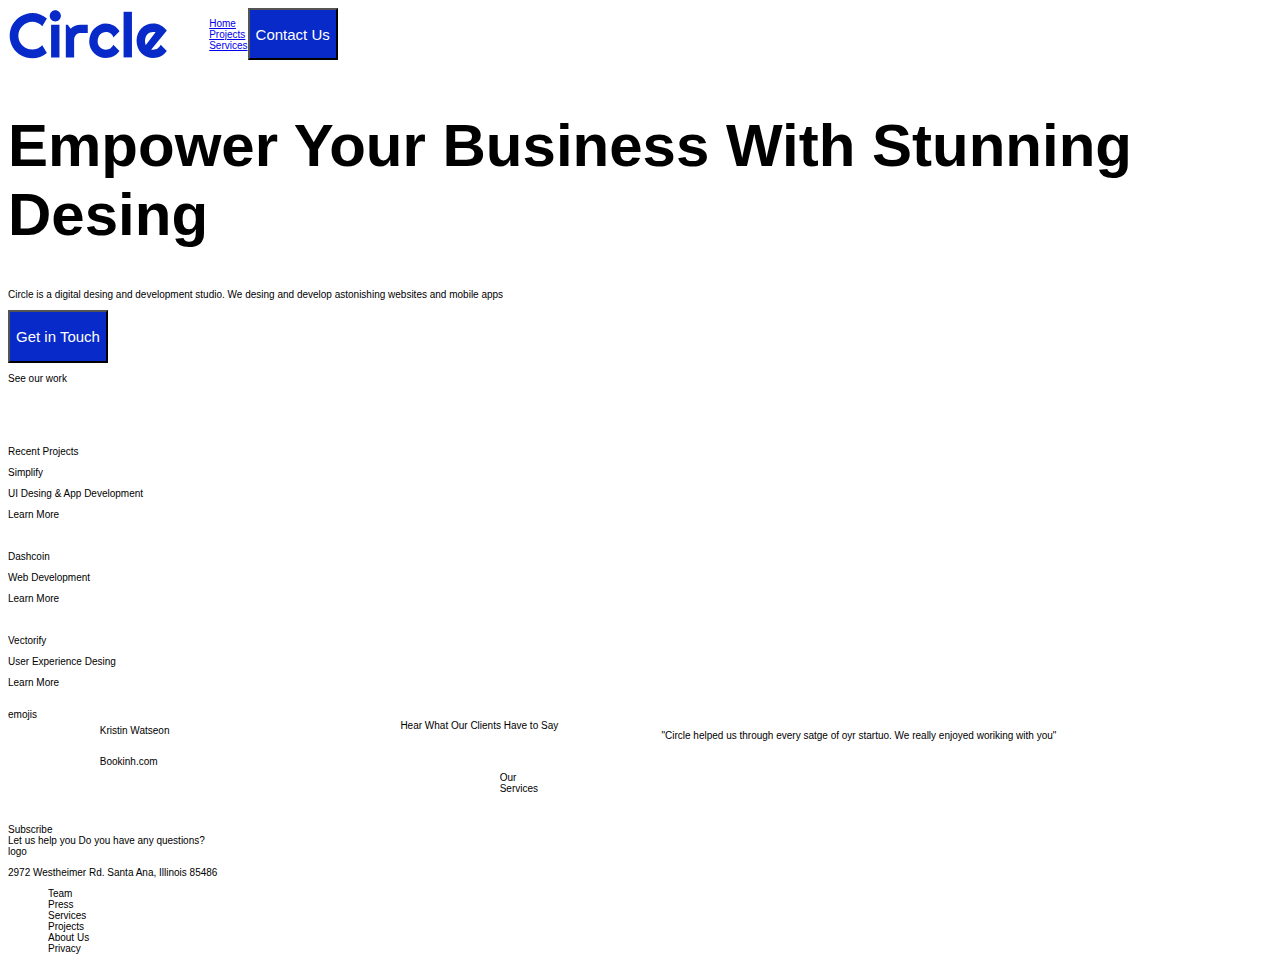
<file: index.html>
<!DOCTYPE html>
<html lang="en">
<head>
    <meta charset="UTF-8">
    <meta name="viewport" content="width=device-width, initial-scale=1.0">
    <link rel="stylesheet" href="./index.css"/>
    <link rel="stylesheet" href="./main.css"/>
    <title>Document</title>
</head>
<body>
    <nav id="navbar"> 
        <div class="container">
            <img src="./project-assets-20250305T200804Z-001/project-assets/logos/circle.svg"/> 
            <ul>
                <li>
                    <a href="#index">Home</a> 
                <li>
                    <a href="#project-page">Projects</a>
                </li>
                <li>
                    <a href="#contact-page">Services</a>
                </li>
            </ul>
            <button>Contact Us</button>
        </div>
    </nav>
   <section id="hero section">
        <div>
            <div>
                <img> 
            </div>
            <div> 
               <h1>Empower Your Business With Stunning Desing</h1> 
            <p> Circle is a digital desing and development studio. We desing and develop astonishing websites and mobile apps</p>
            <button>
                <p>Get in Touch</p>
            </button>
            <p> See our work</p>
            </div>
        </div>  
    </section>
   <section id="Clients section">
    <div class="container">

    </div>
   </section>
   <section id="Project section">
    <div>
        Recent Projects
        <div>
            <article>
                <p>Simplify</p>
                <p> UI Desing & App Development</p>
                <p>Learn More</p>
                <img>
                <div></div>
            </article>
            <article>
                <p>Dashcoin</p>
                <p> Web Development</p>
                <p>Learn More</p>
                <img>
                <div></div>
            </article>
            <article>
                <p>Vectorify</p>
                <p> User Experience Desing</p>
                <p>Learn More</p>
                <img>
                <div></div>
            </article>
        </div>
    </div>
   </section>
   <section id="Testimonial section">
    <div class="memojis">
        emojis
    </div>
    <div class="container opinion">
        <div class="content">
            <div class="client information">
               <div class="group 53">
                <p>Kristin Watseon</p>
                <p>Bookinh.com</p>
               </div>
            </div>
        </div>
        Hear What Our Clients Have to Say
        <p>"Circle helped us through every satge of oyr startuo.
            We really enjoyed woriking with you"</p>
    </div>
    </section>
   <section id="service section">
    <div class="container info">
        <div class="service">
            <article class="service 1">
                <p>User Interface Desing</p>
                <p> Cirlce provides you with a stunning user interface desing that is accessible to everyone.</p>
                <p>Learn More</p>
                <img>
                <div></div>
            </article>
            <article class="service 2">
                <p>User Experience Desing</p>
                <p> Cicle always focuses on delivering the best user experience to you customers.</p>
                <p>Learn More</p>
                <img>
                <div></div>
            </article>
            <article class="service 3">
                <p>Application Development</p>
                <p> We develop high-quality movile and web applications using the latest technology stack.</p>
                <p>Learn More</p>
                <img>
                <div></div>
            </article>
        </div>
        Our Services
    </div>
   </section>
   <section id="CTA section">
    <div>
        <div>
            <buttom>Subscribe</buttom>
            <form></form>
            Let us help you
            Do you have any questions?
        </div>
    </div>
    </section>
   <footer id="footer section">
    <div>
        <img>logo
        <p>2972 Westheimer Rd. Santa Ana,
            Illinois 85486
        </p>
    </div>
    <div>
        <ul>
            <li>Team</li>
            <li>Press</li>
            <li>Services</li>
            <li>Projects</li>
            <li>About Us</li>
            <li>Privacy</li>
        </ul>
    </div>
</footer>
</body>
</html>
</file>
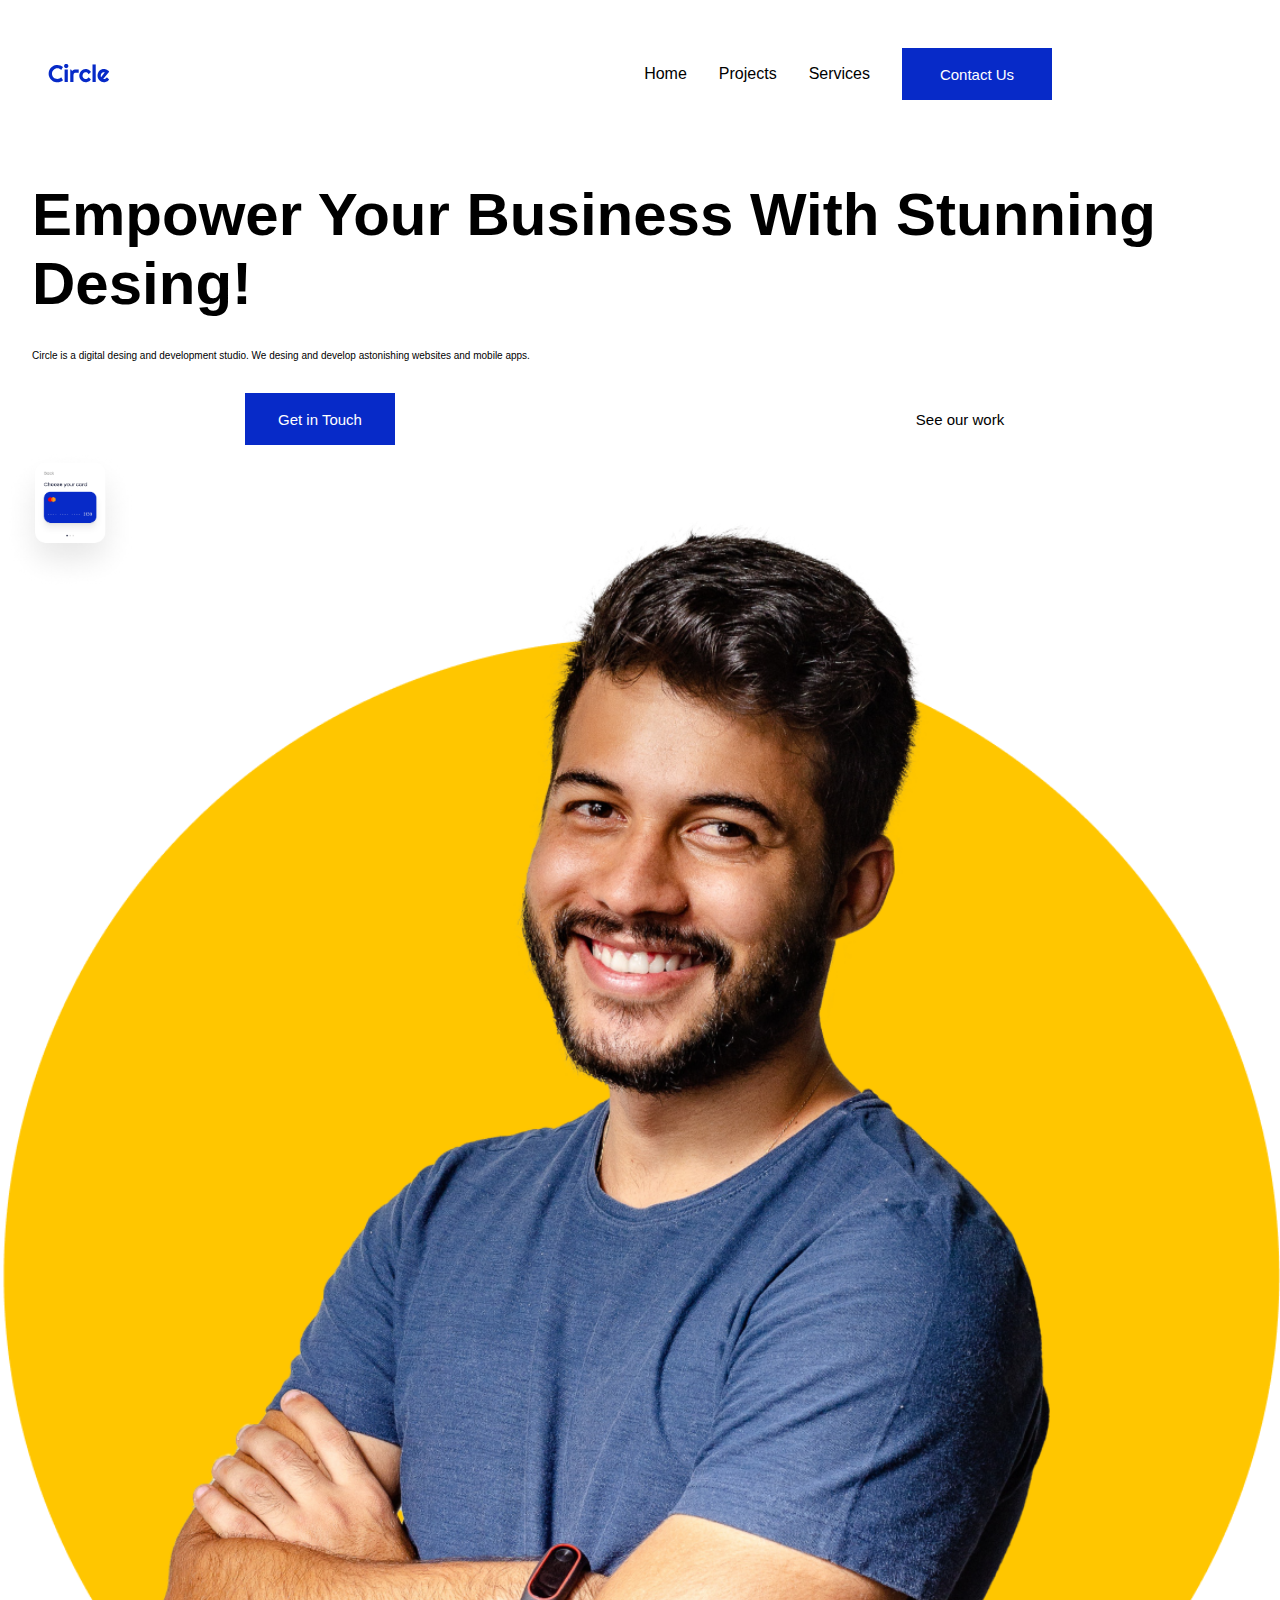
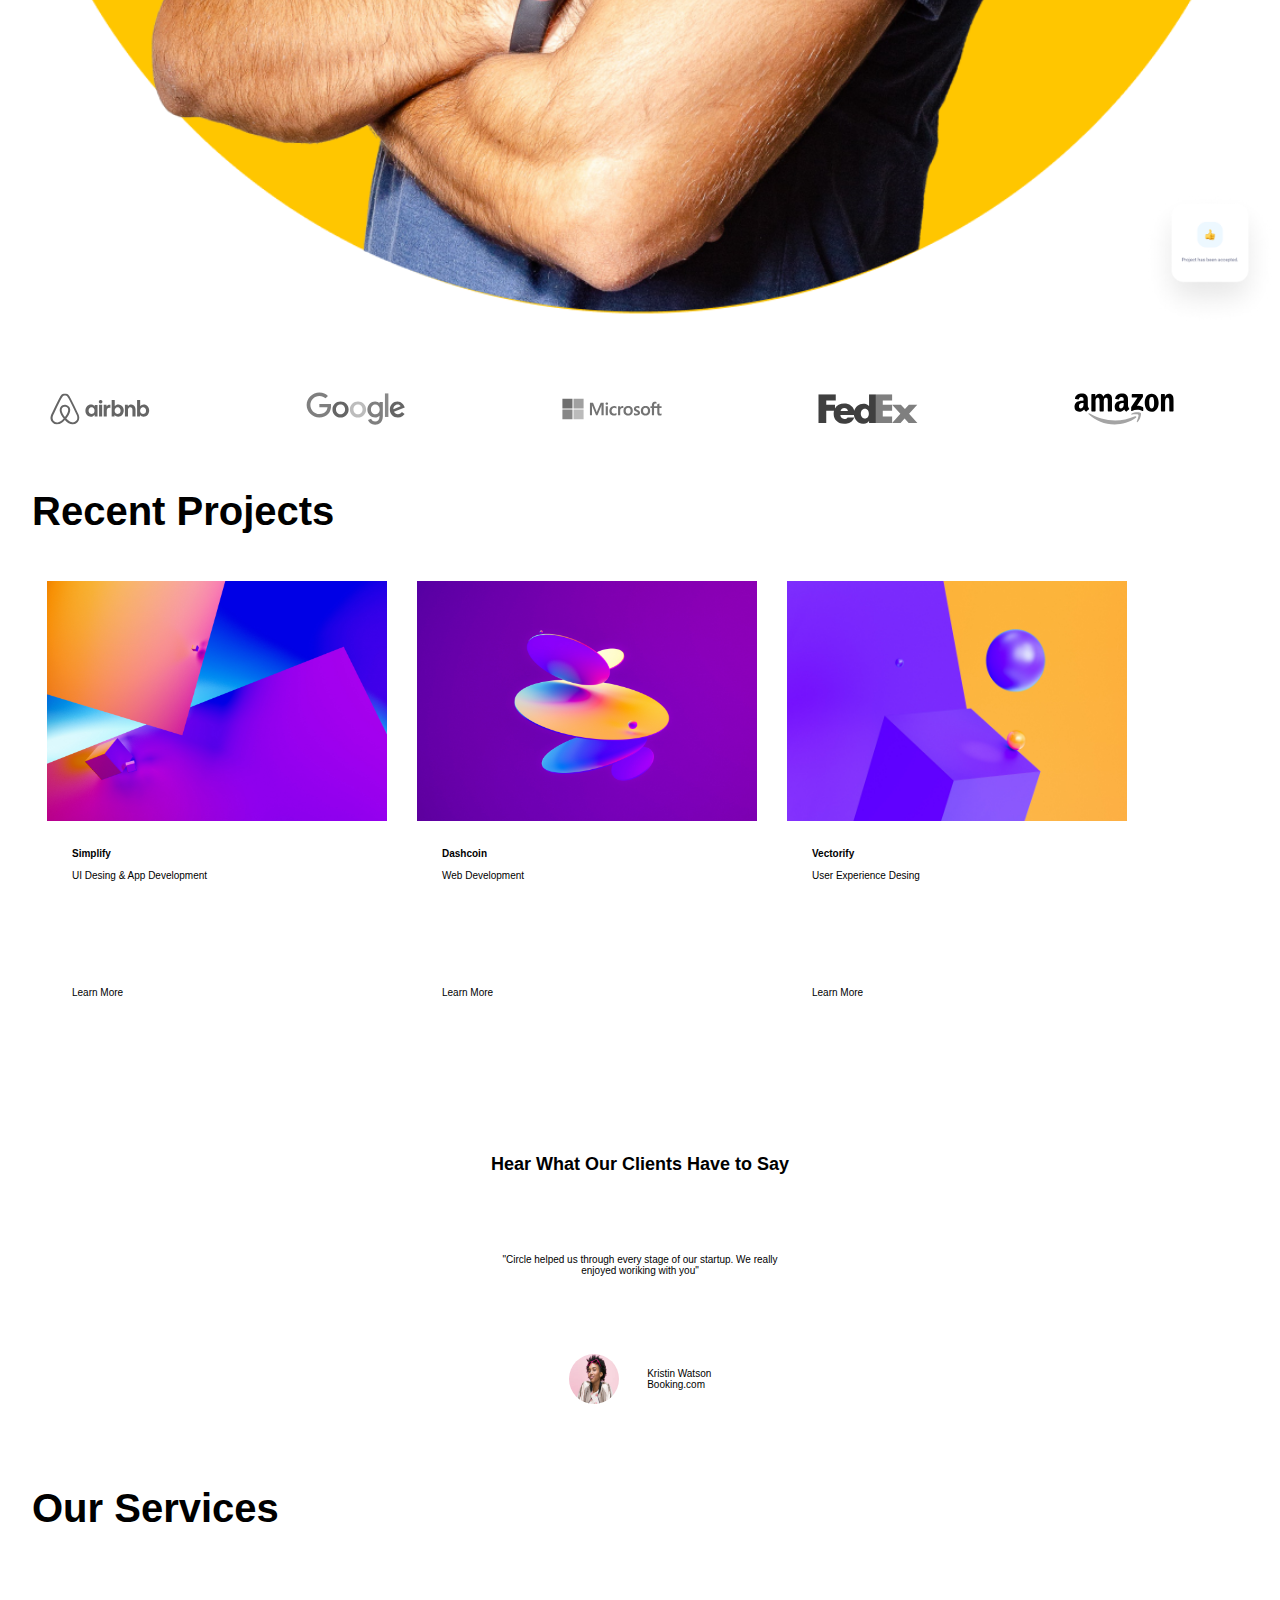
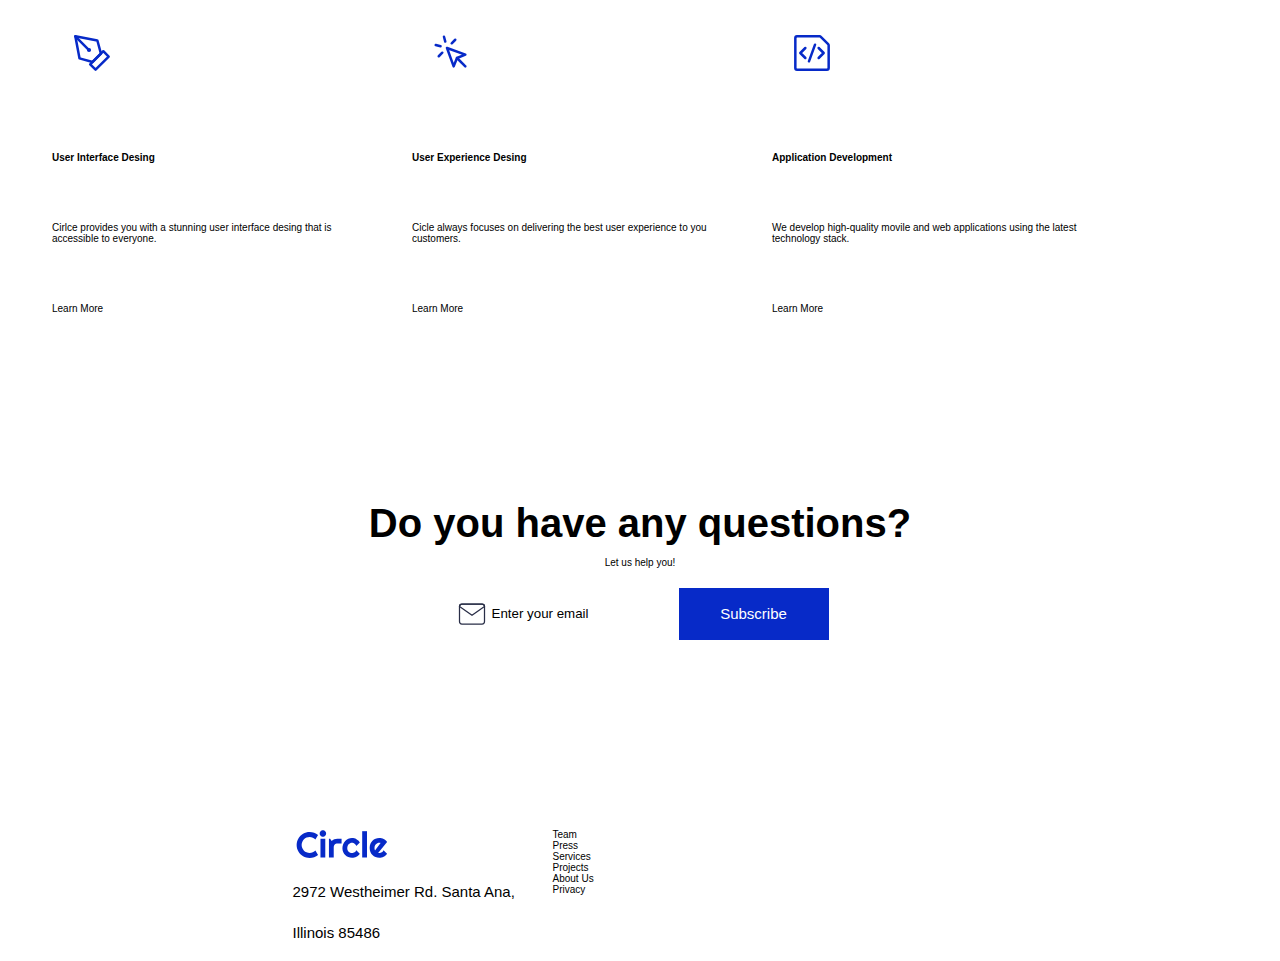
<file: pages/home-page/index.html>
<!DOCTYPE html>
<html lang="en">
<head>
    <meta charset="UTF-8">
    <meta name="viewport" content="width=device-width, initial-scale=1.0">
    <link rel="stylesheet" href="../main.css"/>
    <link rel="stylesheet" href="./index.css"/>
    <title>Document</title>
</head>
<body>
    <nav>
        <input type="checkbox" name="" id="nav-ham" class="nav-ham"/>
        <label for="nav-ham"class="nav-label">
         <!--svg sirve para dar calidad a elementos como un formato -->   
          <svg class="menu" viewBox="0 0 448 512" width="100" title="bars">
            <path
              d="M16 132h416c8.837 0 16-7.163 16-16V76c0-8.837-7.163-16-16-16H16C7.163 60 0 67.163 0 76v40c0 8.837 7.163 16 16 16zm0 160h416c8.837 0 16-7.163 16-16v-40c0-8.837-7.163-16-16-16H16c-8.837 0-16 7.163-16 16v40c0 8.837 7.163 16 16 16zm0 160h416c8.837 0 16-7.163 16-16v-40c0-8.837-7.163-16-16-16H16c-8.837 0-16 7.163-16 16v40c0 8.837 7.163 16 16 16z" />
          </svg>       
          <svg class="close" viewBox="0 0 384 512" width="100" title="times">
            <path
              d="M242.72 256l100.07-100.07c12.28-12.28 12.28-32.19 0-44.48l-22.24-22.24c-12.28-12.28-32.19-12.28-44.48 0L176 189.28 75.93 89.21c-12.28-12.28-32.19-12.28-44.48 0L9.21 111.45c-12.28 12.28-12.28 32.19 0 44.48L109.28 256 9.21 356.07c-12.28 12.28-12.28 32.19 0 44.48l22.24 22.24c12.28 12.28 32.2 12.28 44.48 0L176 322.72l100.07 100.07c12.28 12.28 32.2 12.28 44.48 0l22.24-22.24c12.28-12.28 12.28-32.19 0-44.48L242.72 256z" />
          </svg>
        </label> 
        <ul class="nav-list">
            <li class="logo-circle"> 
                 <img src="/project-assets-20250305T200804Z-001/project-assets/logos/circle.svg"/>           
            </li>
            <li>
                <a class= "link-nav" href="./index.html">Home</a>
            </li>
            <li>
                <a class= "link-nav" href="./pages/project-page/project-page.html">Projects</a>
            </li>
            <li>
                <a class= "link-nav" href="./pages/contact-page/contact-page.html">Services</a>       
            </li>
            <li>
             <button>Contact Us</button>   
            </li>
        </ul>
        
    </nav>
   <section id="hero-section">
        <div class="container-info">
            <h1>Empower Your Business With Stunning Desing!</h1> 
            <p> Circle is a digital desing and development studio. We desing and develop astonishing websites and mobile apps.</p>
        </div>   
        <div class="button-mobile">
            <button>Get in Touch</button>
            <button class="white"> See our work</button> 
        </div>
        <div class="container-image">
            <img class="hero-image" src="/project-assets-20250305T200804Z-001/project-assets/hero-section/hero-image.png">
            <img class="card-1" src ="/project-assets-20250305T200804Z-001/project-assets/hero-section/card-1.png">
            <img class="card-2" src="/project-assets-20250305T200804Z-001/project-assets/hero-section/card-2.png"> 
        </div>
    </section>
   <section id="clients-section">
        <div class="client"><img src="/project-assets-20250305T200804Z-001/project-assets/logos/airbnb-logo.svg"></div>
        <div class="client"><img src="/project-assets-20250305T200804Z-001/project-assets/logos/google-logo.svg"></div>
        <div class="client"><img src="/project-assets-20250305T200804Z-001/project-assets/logos/microsoft-logo.svg"></div>
        <div class="client"><img src="/project-assets-20250305T200804Z-001/project-assets/logos/fedex-logo.svg"></div>
        <div class="client"><img src="/project-assets-20250305T200804Z-001/project-assets/logos/amazon-logo.svg"></div>
    </section>
   <section id="project-section">
    <div class="container-project">
        <h3>Recent Projects</h3>
        <div class="projects">
            <div class="element">
                <img src="/project-assets-20250305T200804Z-001/project-assets/projects-section/1.jpg">
                <div class="text">
                    <div>
                        <h4>Simplify</h4><br>
                        <p>UI Desing & App Development</p>
                    </div>
                    <a>Learn More</a>
                </div>    
            </div>
            <div class="element">
                <img src="/project-assets-20250305T200804Z-001/project-assets/projects-section/2.jpg">
                <div class="text"> 
                    <div>
                        <h4>Dashcoin</h4><br>
                        <p> Web Development</p>
                    </div>
                    <a>Learn More</a>
                </div>
            </div>
            <div class="element">
                <img src="/project-assets-20250305T200804Z-001/project-assets/projects-section/3.jpg">
                <div class="text">
                    <div>
                        <h4>Vectorify</h4><br>
                        <p> User Experience Desing</p>
                    </div>
                    <a>Learn More</a>
                </div>
            </div>
        </div>
    </div>
   </section>
   <section id="testimonial-section">
    <div class="memojis"></div>
    <div class="container-opinion">
        <h3>Hear What Our Clients Have to Say</h3>
        <p>"Circle helped us through every stage of our startup. We really enjoyed woriking with you"</p>
        <div class="client-information">
                <div class="opinion">
                <img src="/project-assets-20250305T200804Z-001/project-assets/testimonial-section/profile.png">
                <div>
                    <p>Kristin Watson</p>
                    <a>Booking.com</a>
                </div>
                </div>
        </div>
    </div>
   </section>
   <section id="service-section">
        <div class="container-service">
            <h3>Our Services</h3> 
            <div class="service">
                <div class="service-card">
                    <div class="icon">
                        <img src="/project-assets-20250305T200804Z-001/project-assets/services-section/icons/1.svg">
                    </div>
                    <h4>User Interface Desing</h4>
                    <p> Cirlce provides you with a stunning user interface desing that is accessible to everyone.</p>
                    <a>Learn More</a>
                </div>
                <div class="service-card">
                    <div class="icon">
                        <img src="/project-assets-20250305T200804Z-001/project-assets/services-section/icons/2.svg">
                    </div>
                    <h4>User Experience Desing</h4>
                    <p> Cicle always focuses on delivering the best user experience to you customers.</p>
                    <a>Learn More</a>
                </div>
                <div class="service-card">
                    <div class="icon">
                        <img src="/project-assets-20250305T200804Z-001/project-assets/services-section/icons/3.svg">
                    </div>
                    <h4>Application Development</h4>
                    <p> We develop high-quality movile and web applications using the latest technology stack.</p>
                    <a>Learn More</a>
                </div>
            </div>
        </div>    
   </section>
   <section id="CTA-section">
        <div class="container-CTA">
            <h3>Do you have any questions?</h3><br>
            <p>Let us help you!</p>
        </div>
        <form class="form" action="/some-url" method="post">
            <input type="email" id="email" value="Enter your email">
            <button>Subscribe</button>
        </form>
    </section>
   <footer id="footer-section">
        <div class="container-direcction">
            <img src="/project-assets-20250305T200804Z-001/project-assets/logos/circle.svg">
            <p>2972 Westheimer Rd. Santa Ana,</p>
            <p>Illinois 85486</p>  
        </div>
        <div class="container-list">
        <ul>
            <li>Team</li>
            <li>Press</li>
            <li>Services</li>
            <li>Projects</li>
            <li>About Us</li>
            <li>Privacy</li>
        </ul>
        </div>
    </footer>
</body>
</html>
</file>
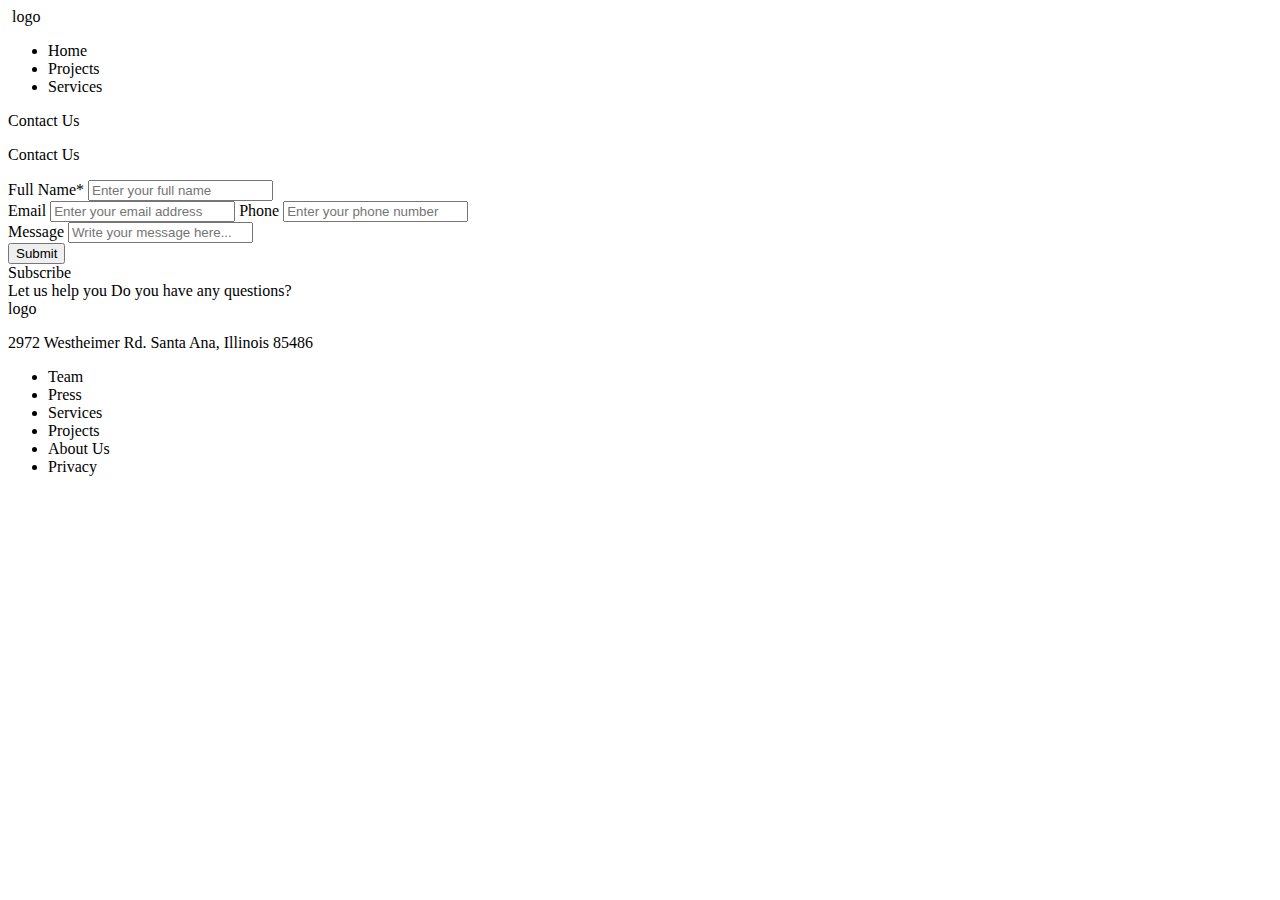
<file: pages/contact-page/contact-page.html>
<!DOCTYPE html>
<html lang="en">
<head>
    <meta charset="UTF-8">
    <meta name="viewport" content="width=device-width, initial-scale=1.0">
    <title>Document</title>
    <link rel="stylesheet" href="./contact-page.css"/>
</head>
<body>
    <nav id="navbar"> 
        <div>
            <img> logo
            <ul>
                <li>Home</li>
                <li>Projects</li>
                <li>Services</li>
            </ul>
        </div>
        <buttom>Contact Us</buttom>
    </nav>
   <form id="contact form">
    <p>Contact Us</p>
      Full Name* <input type="text" placeholder="Enter your full name"><br> 
      Email <input type="email" placeholder="Enter your email address" > Phone <input type="number" placeholder="Enter your phone number"><br> 
      Message <input type="text" placeholder="Write your message here..."><br>
      <input type="submit" value="Submit">
    </form>
    <section id="CTA section">
        <div>
            <div>
                <buttom>Subscribe</buttom>
                <form></form>
                Let us help you
                Do you have any questions?
            </div>
        </div>
    </section>
   <footer id="footer section">
    <div>
        <img>logo
        <p>2972 Westheimer Rd. Santa Ana,
            Illinois 85486
        </p>
    </div>
    <div>
        <ul>
            <li>Team</li>
            <li>Press</li>
            <li>Services</li>
            <li>Projects</li>
            <li>About Us</li>
            <li>Privacy</li>
        </ul>
    </div>
    </footer>
</body>
</html>
</file>
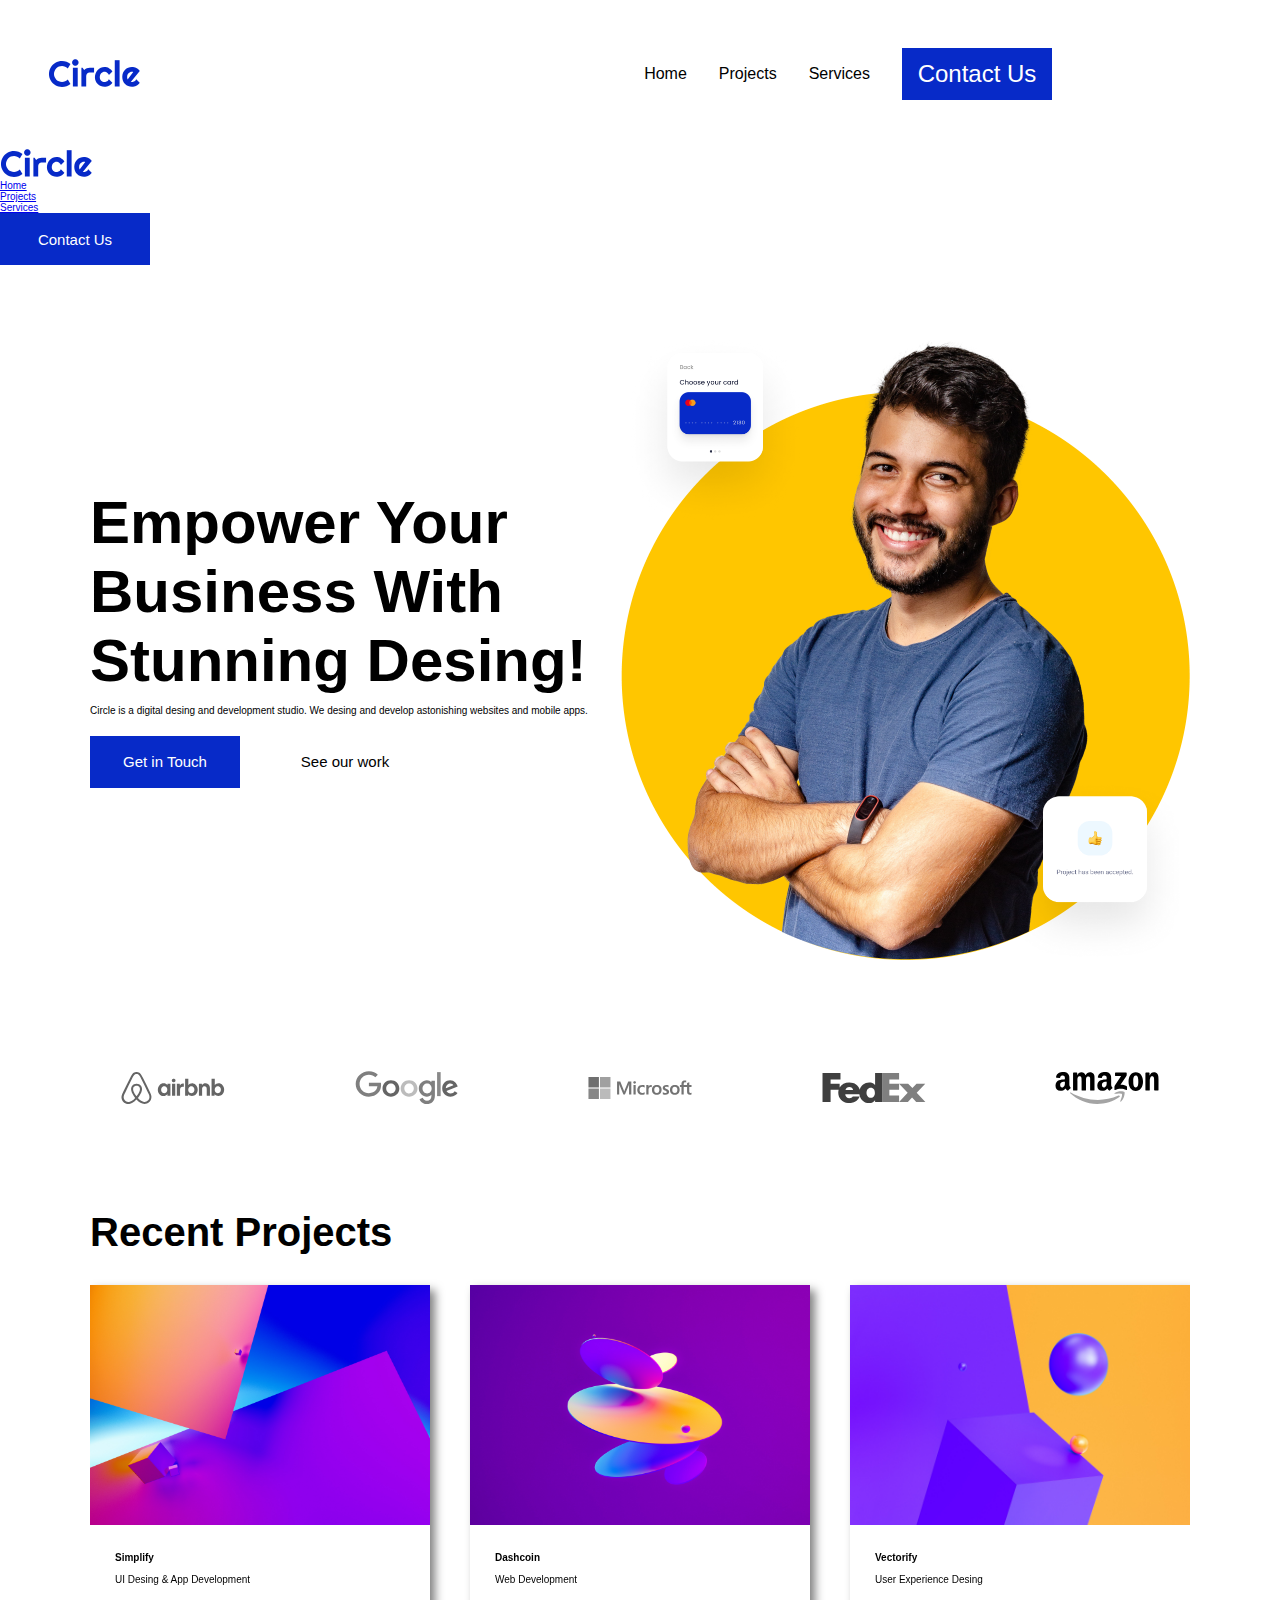
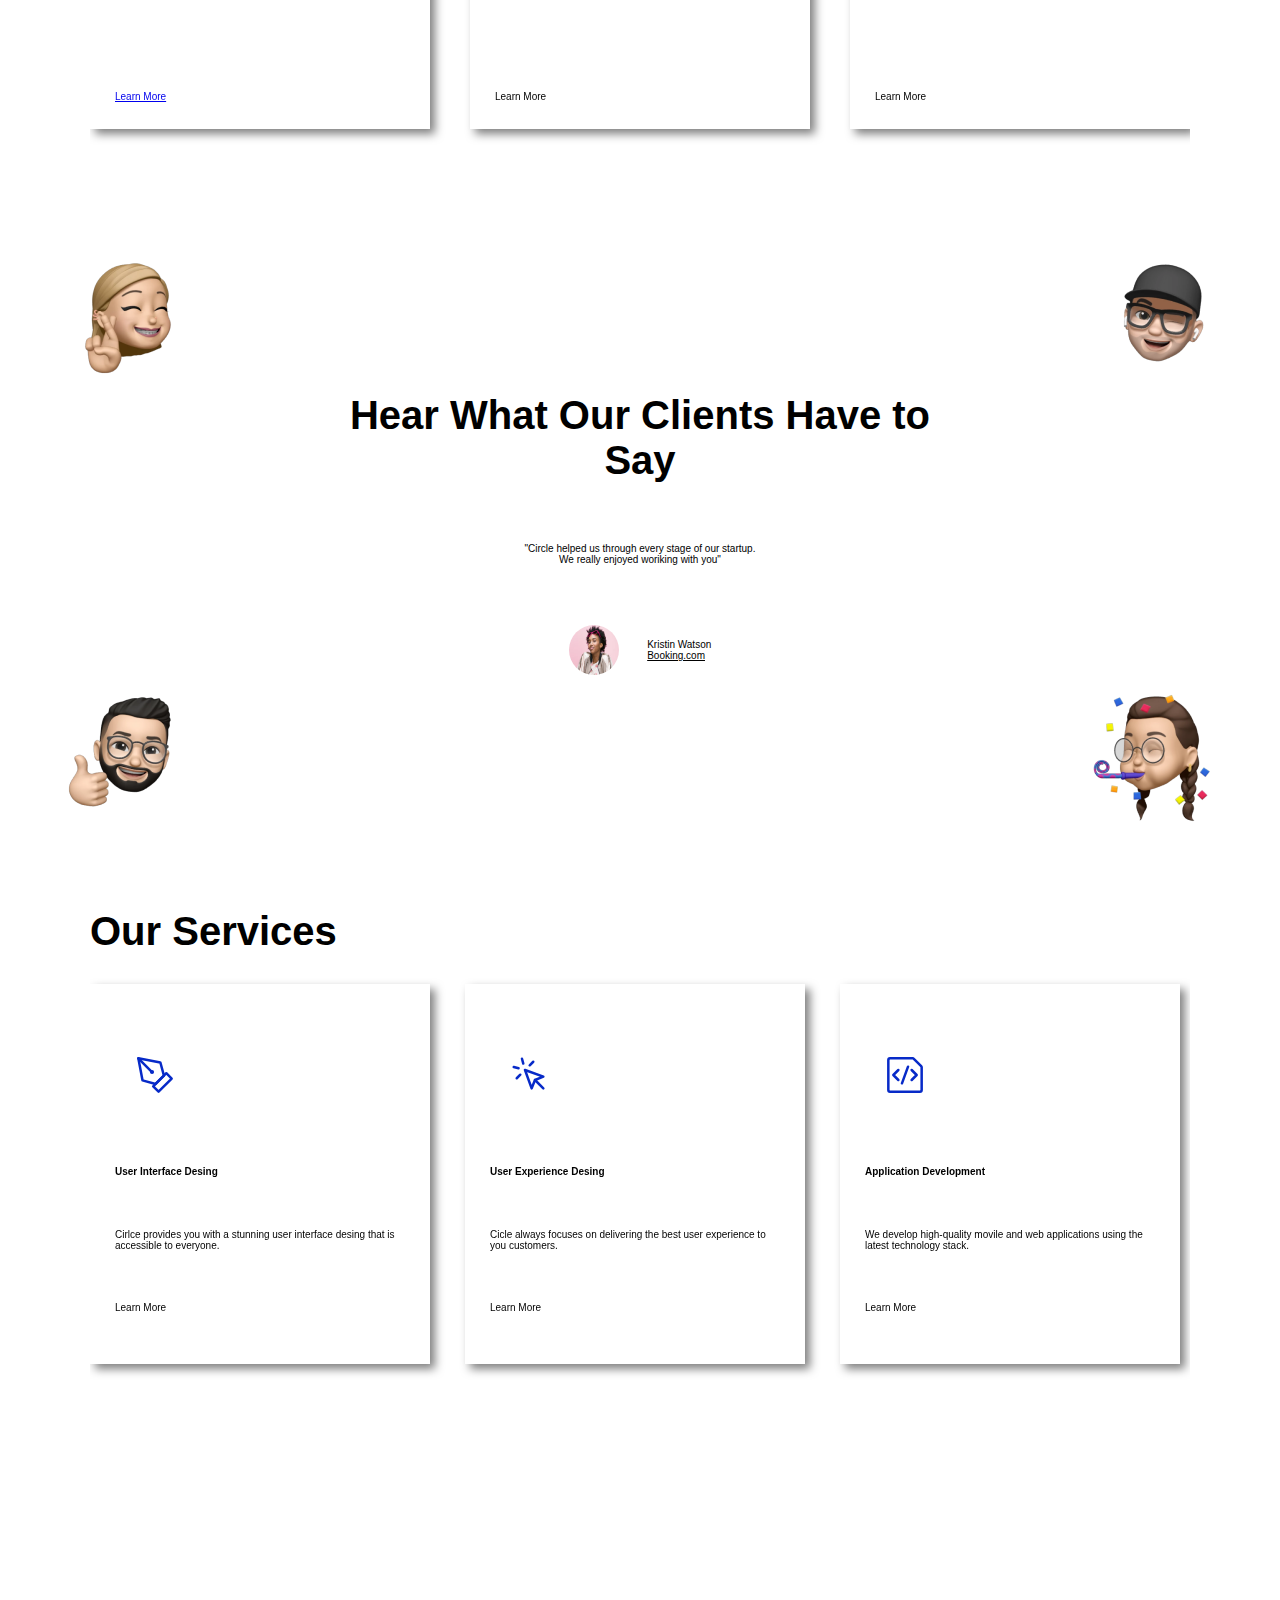
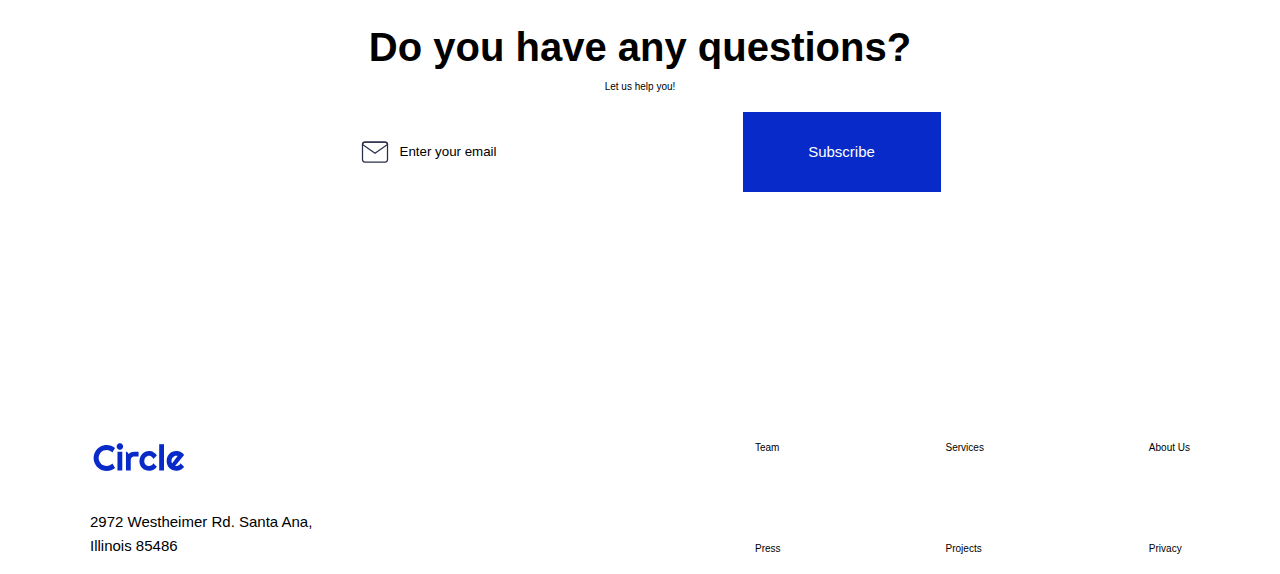
<file: pages/home-page/home-page.html>
<!DOCTYPE html>
<html lang="en">
<head>
    <meta charset="UTF-8">
    <meta name="viewport" content="width=device-width, initial-scale=1.0">
    <link rel="stylesheet" href="../main.css"/>
    <link rel="stylesheet" href="./home-page.css"/>
    <title>Circle Home Page</title>
</head>
<body>
    <header id="header-section">
        <nav>
            <input type="checkbox" name="" id="nav-ham" class="nav-ham"/>
            <label for="nav-ham"class="nav-label">
             <!--svg sirve para dar calidad a elementos como un formato -->   
              <svg class="menu" viewBox="0 0 448 512" width="100" title="bars">
                <path
                  d="M16 132h416c8.837 0 16-7.163 16-16V76c0-8.837-7.163-16-16-16H16C7.163 60 0 67.163 0 76v40c0 8.837 7.163 16 16 16zm0 160h416c8.837 0 16-7.163 16-16v-40c0-8.837-7.163-16-16-16H16c-8.837 0-16 7.163-16 16v40c0 8.837 7.163 16 16 16zm0 160h416c8.837 0 16-7.163 16-16v-40c0-8.837-7.163-16-16-16H16c-8.837 0-16 7.163-16 16v40c0 8.837 7.163 16 16 16z" />
              </svg>       
              <svg class="close" viewBox="0 0 384 512" width="100" title="times">
                <path
                  d="M242.72 256l100.07-100.07c12.28-12.28 12.28-32.19 0-44.48l-22.24-22.24c-12.28-12.28-32.19-12.28-44.48 0L176 189.28 75.93 89.21c-12.28-12.28-32.19-12.28-44.48 0L9.21 111.45c-12.28 12.28-12.28 32.19 0 44.48L109.28 256 9.21 356.07c-12.28 12.28-12.28 32.19 0 44.48l22.24 22.24c12.28 12.28 32.2 12.28 44.48 0L176 322.72l100.07 100.07c12.28 12.28 32.2 12.28 44.48 0l22.24-22.24c12.28-12.28 12.28-32.19 0-44.48L242.72 256z" />
              </svg>
            </label> 
            <ul class="nav-list">
                <li>
                    <img class="logo" src="/project-assets-20250305T200804Z-001/project-assets/logos/circle.svg" alt="logo" >
                </li>
                <li>
                    <a class= "link-nav" href="./home-page.html">Home</a>
                </li>
                <li>
                    <a class= "link-nav" href="#project-section">Projects</a>
                </li>
                <li>
                    <a class= "link-nav" href="#service-section">Services</a>       
                </li>
                <li>
                 <a href="../contact-page/contact-page.html" target="_blank">
                    <button>Contact Us</button>   
                 </a>  
                </li>
            </ul>   
        </nav>
        <div class="container-desktop-nav">
            <img class="logo" src="/project-assets-20250305T200804Z-001/project-assets/logos/circle.svg">
            <ul class="nav-list-desktop">
                <li>
                    <a class= "link-nav" href="./home-page.html">Home</a>
                </li>
                <li>
                    <a class= "link-nav" href="#project-section">Projects</a>
                </li>
                <li>
                    <a class= "link-nav" href="#service-section">Services</a>       
                </li>
            </ul>  
            <a href="../contact-page/contact-page.html" target="_blank">
                <button class="button-desktop" href="../contact-page/contact-page.html">Contact Us</button>    
            </a>
        </div>

    </header>
   <section id="hero-section">
        <div class="container-hero">
            <div class="info">
                <h1>Empower Your Business With Stunning Desing!</h1> 
                <p> Circle is a digital desing and development studio. We desing and develop astonishing websites and mobile apps.</p>
                <div class="button-mobile">
                    <button>Get in Touch</button>
                    <button class="white"> See our work</button> 
                </div>
            </div>           
            <div class="image-hero">
                <img class="hero" src="/project-assets-20250305T200804Z-001/project-assets/hero-section/hero-image.png">
                <img class="card-1" src ="/project-assets-20250305T200804Z-001/project-assets/hero-section/card-1.png">
                <img class="card-2" src="/project-assets-20250305T200804Z-001/project-assets/hero-section/card-2.png"> 
            </div>
        </div>
    </section>
   <section id="clients-section">
        <div class="container-clients">
            <div class="client"><img src="/project-assets-20250305T200804Z-001/project-assets/logos/airbnb-logo.svg"></div>
            <div class="client"><img src="/project-assets-20250305T200804Z-001/project-assets/logos/google-logo.svg"></div>
            <div class="client"><img src="/project-assets-20250305T200804Z-001/project-assets/logos/microsoft-logo.svg"></div>
            <div class="client"><img src="/project-assets-20250305T200804Z-001/project-assets/logos/fedex-logo.svg"></div>
            <div class="client"><img src="/project-assets-20250305T200804Z-001/project-assets/logos/amazon-logo.svg"></div>   
        </div>
   </section>
   <section id="project-section">
        <div class="container-project">
            <h3>Recent Projects</h3> 
            <div class="projects">
                <div class="element">
                    <img src="/project-assets-20250305T200804Z-001/project-assets/projects-section/1.jpg">
                    <div class="text">
                        <div>
                            <div>
                                <h4>Simplify</h4><br>
                                <p> UI Desing & App Development</p>
                            </div>       
                        </div>
                        <a href="../project-page/project-page.html" target="_blank">Learn More</a>
                    </div>    
                </div>
                <div class="element">
                    <img src="/project-assets-20250305T200804Z-001/project-assets/projects-section/2.jpg">
                    <div class="text"> 
                        <div>
                            <h4>Dashcoin</h4><br>
                            <p> Web Development</p>
                        </div>
                        <a>Learn More</a>
                    </div>
                </div>
                <div class="element">
                    <img src="/project-assets-20250305T200804Z-001/project-assets/projects-section/3.jpg">
                    <div class="text">
                        <div>
                            <h4>Vectorify</h4><br>
                            <p> User Experience Desing</p>
                        </div>
                        <a>Learn More</a>
                    </div>
                </div>
            </div>
        </div>
   </section>
   <section id="testimonial-section">
        <div class="container-testimonial">
            <div class="memoji">
                <img class="emoji" src="/project-assets-20250305T200804Z-001/project-assets/testimonial-section/memoji-1.png" >
                <img class="emoji" src="/project-assets-20250305T200804Z-001/project-assets/testimonial-section/memoji-2.png">
            </div>
            <div class="container-opinion">
                <h3>Hear What Our Clients Have to Say</h3>
                <p>"Circle helped us through every stage of our startup.<br> We really enjoyed woriking with you"</p> 
                <div class="client-information">
                    <div class="opinion">
                    <img src="/project-assets-20250305T200804Z-001/project-assets/testimonial-section/profile.png">
                        <div>
                            <p>Kristin Watson</p>
                            <a href="https://www.booking.com">Booking.com</a>
                        </div>
                    </div>
                </div>                
            </div>
            <div class="memoji">
                <img class="emoji" src="/project-assets-20250305T200804Z-001/project-assets/testimonial-section/memoji-3.png">
                <img class="emoji" src="/project-assets-20250305T200804Z-001/project-assets/testimonial-section/memoji-4.png">
            </div>
        </div>
   </section>
   <section id="service-section">
        <div class="container-service">
            <h3>Our Services</h3> 
            <div class="service">
                <div class="service-card">
                    <div class="icon">
                        <img src="/project-assets-20250305T200804Z-001/project-assets/services-section/icons/1.svg">
                    </div>
                    <h4>User Interface Desing</h4>
                    <p> Cirlce provides you with a stunning user interface desing that is accessible to everyone.</p>
                    <a>Learn More</a>
                </div>
                <div class="service-card">
                    <div class="icon">
                        <img src="/project-assets-20250305T200804Z-001/project-assets/services-section/icons/2.svg">
                    </div>
                    <h4>User Experience Desing</h4>
                    <p> Cicle always focuses on delivering the best user experience to you customers.</p>
                    <a>Learn More</a>
                </div>
                <div class="service-card">
                    <div class="icon">
                        <img src="/project-assets-20250305T200804Z-001/project-assets/services-section/icons/3.svg">
                    </div>
                    <h4>Application Development</h4>
                    <p> We develop high-quality movile and web applications using the latest technology stack.</p>
                    <a>Learn More</a>
                </div>
            </div>
        </div>    
   </section>
   <section id="CTA-section">
        <div class="CTA">
             <div class="container-CTA">
                <h3>Do you have any questions?</h3><br>
                <p>Let us help you!</p>
                <form class="form" action="/some-url" method="post">
                    <input type="email" id="email" value="Enter your email">
                    <button>Subscribe</button>
                </form>
             </div>  
        </div>
    </section>
   <footer id="footer-section">
        <div class="container-footer">
            <div class="container-direcction">
                <img class="logo" src="/project-assets-20250305T200804Z-001/project-assets/logos/circle.svg">
                <div>
                    <p>2972 Westheimer Rd. Santa Ana,</p>
                    <p>Illinois 85486</p>  
                </div>
            </div>
            <div class="container-list">
                <div>
                    <a>Team</a><br>
                    <a>Press</a>
                </div>
                <div>
                    <a>Services</a><br>
                    <a>Projects</a>
                </div>
                <div>
                    <a>About Us</a><br>
                    <a>Privacy</a>
                </div>     
            </div>
        </div>
    </footer>
</body>
</html>
</file>
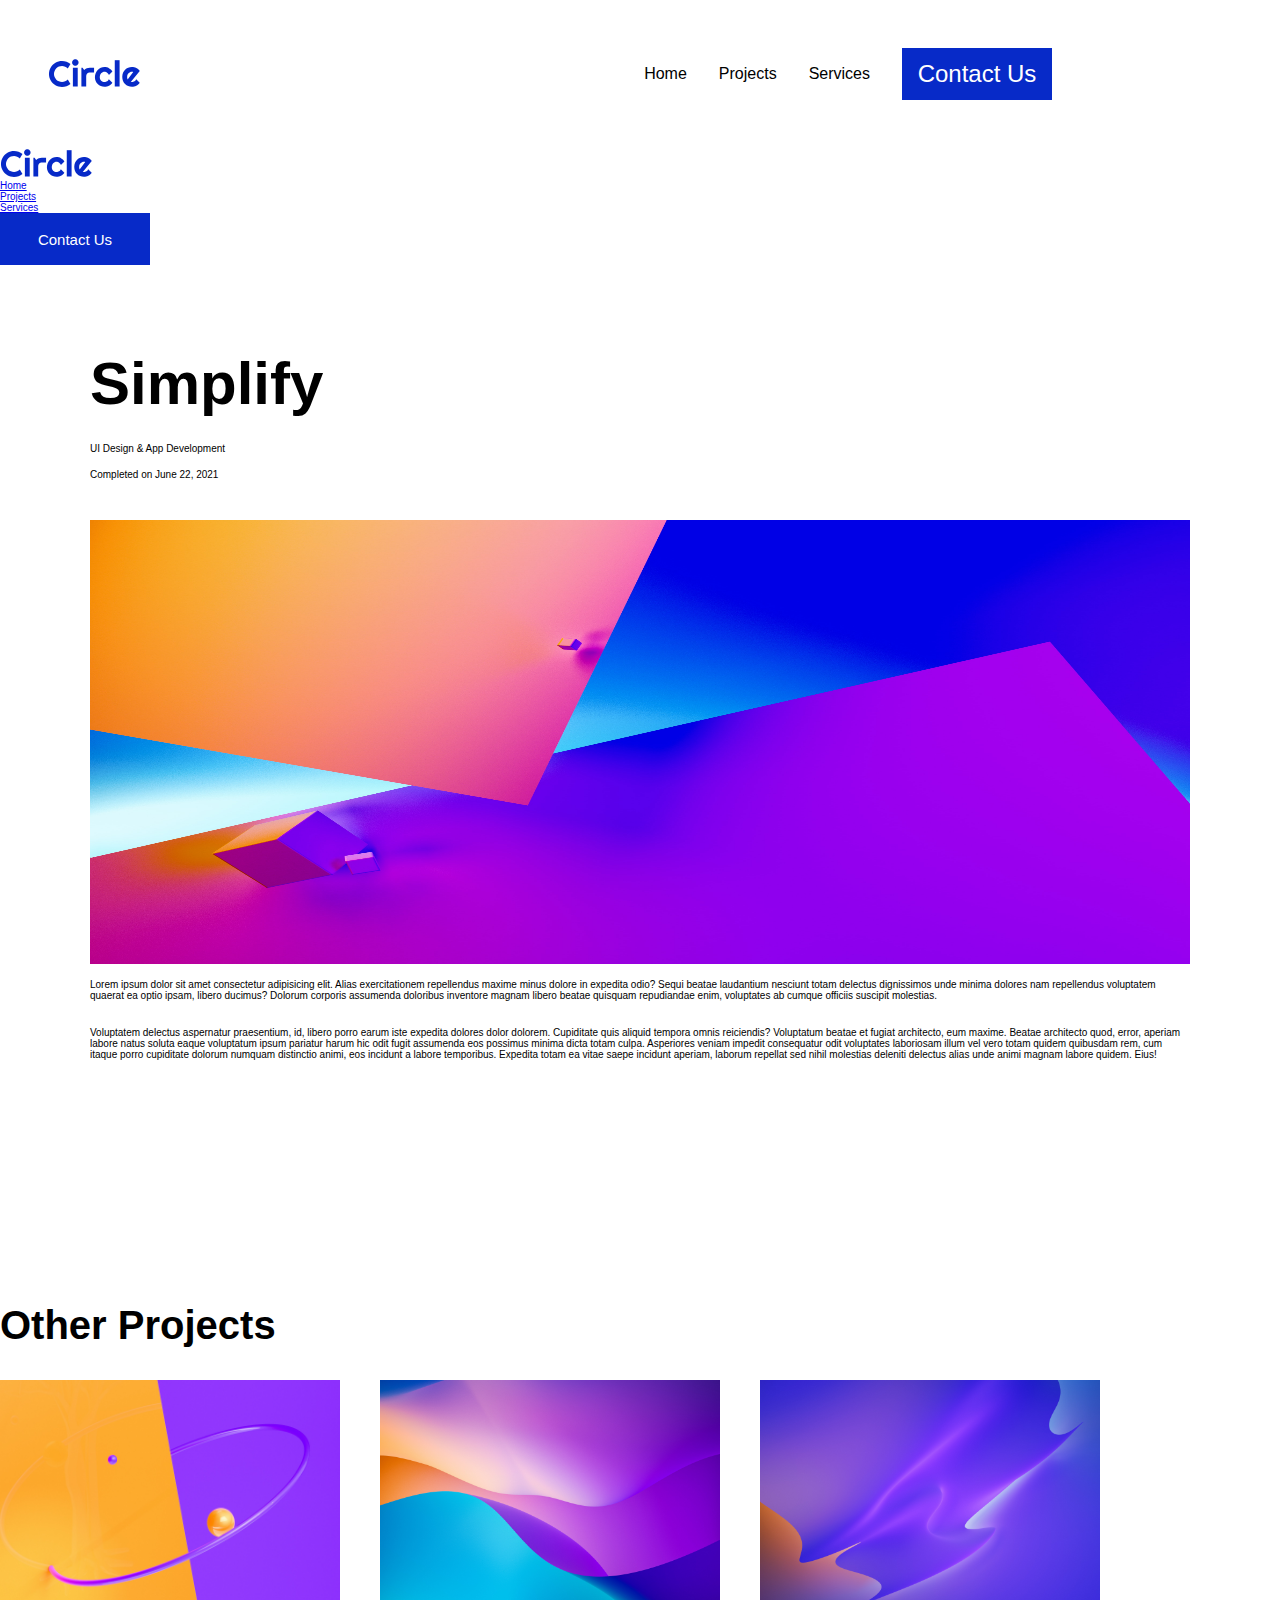
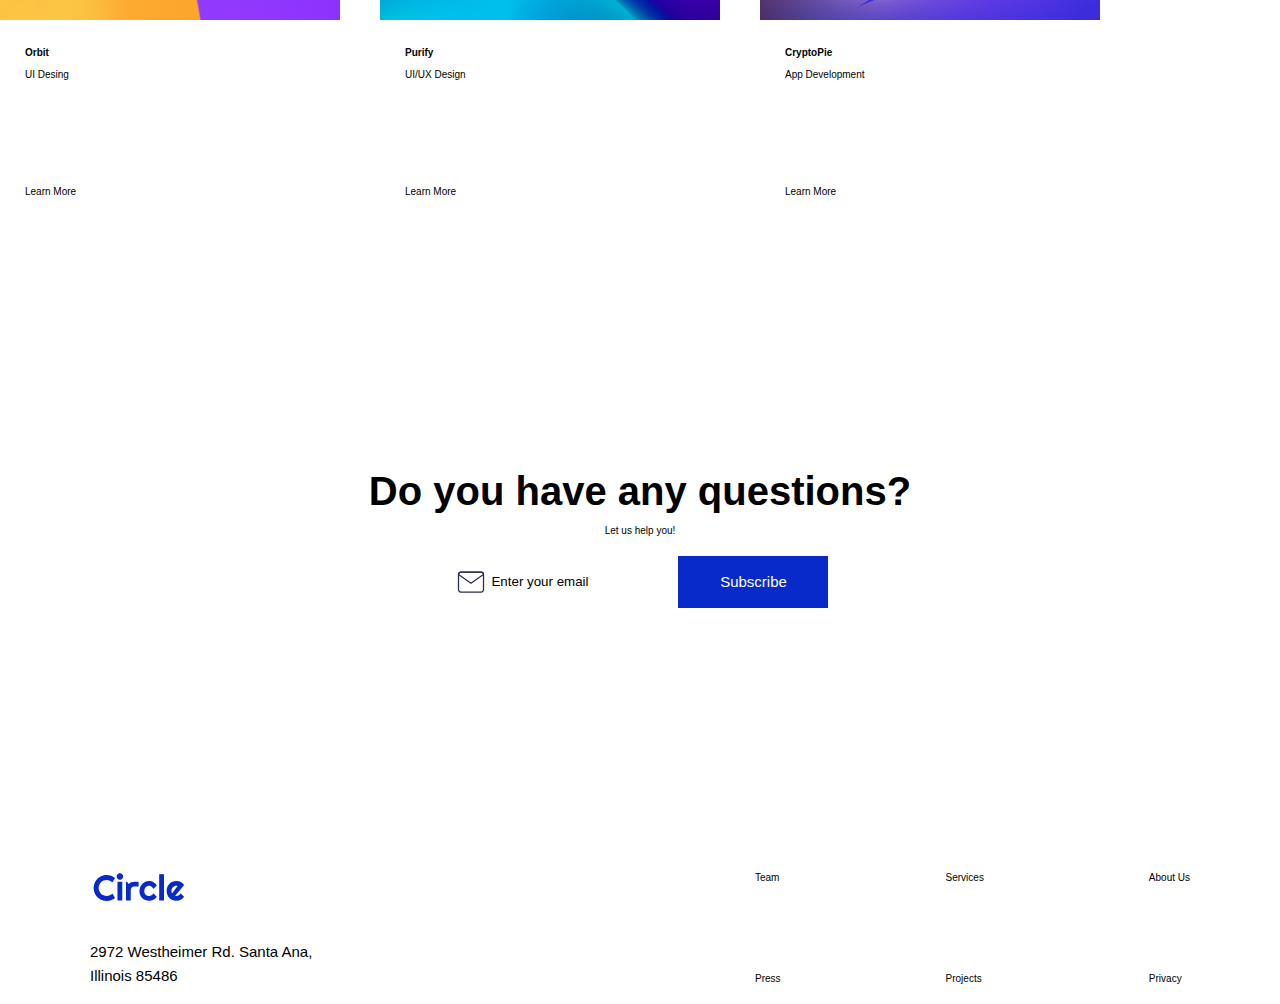
<file: pages/project-page/project-page.html>
<!DOCTYPE html>
<html lang="en">
<head>
    <meta charset="UTF-8">
    <meta name="viewport" content="width=device-width, initial-scale=1.0">
    <title>Simplify</title>
    <link rel="stylesheet" href="../main.css"/>
    <link rel="stylesheet" href="/pages/project-page/project-page.css">
        
</head>
<body>
    <header id="header-section">
        <nav>
            <input type="checkbox" name="" id="nav-ham" class="nav-ham"/>
            <label for="nav-ham"class="nav-label">
             <!--svg sirve para dar calidad a elementos como un formato -->   
              <svg class="menu" viewBox="0 0 448 512" width="100" title="bars">
                <path
                  d="M16 132h416c8.837 0 16-7.163 16-16V76c0-8.837-7.163-16-16-16H16C7.163 60 0 67.163 0 76v40c0 8.837 7.163 16 16 16zm0 160h416c8.837 0 16-7.163 16-16v-40c0-8.837-7.163-16-16-16H16c-8.837 0-16 7.163-16 16v40c0 8.837 7.163 16 16 16zm0 160h416c8.837 0 16-7.163 16-16v-40c0-8.837-7.163-16-16-16H16c-8.837 0-16 7.163-16 16v40c0 8.837 7.163 16 16 16z" />
              </svg>       
              <svg class="close" viewBox="0 0 384 512" width="100" title="times">
                <path
                  d="M242.72 256l100.07-100.07c12.28-12.28 12.28-32.19 0-44.48l-22.24-22.24c-12.28-12.28-32.19-12.28-44.48 0L176 189.28 75.93 89.21c-12.28-12.28-32.19-12.28-44.48 0L9.21 111.45c-12.28 12.28-12.28 32.19 0 44.48L109.28 256 9.21 356.07c-12.28 12.28-12.28 32.19 0 44.48l22.24 22.24c12.28 12.28 32.2 12.28 44.48 0L176 322.72l100.07 100.07c12.28 12.28 32.2 12.28 44.48 0l22.24-22.24c12.28-12.28 12.28-32.19 0-44.48L242.72 256z" />
              </svg>
            </label> 
            <ul class="nav-list">
                <li>
                    <img class="logo" src="/project-assets-20250305T200804Z-001/project-assets/logos/circle.svg" alt="logo" >
                </li>
                <li>
                    <a class= "link-nav" href="/index.html">Home</a>
                </li>
                <li>
                    <a class= "link-nav" href="/index.html#project-section">Projects</a>
                </li>
                <li>
                    <a class= "link-nav" href="/index.html#service-section">Services</a>       
                </li>
                <li>
                 <a href="../contact-page/contact-page.html" target="_blank">
                    <button>Contact Us</button>   
                 </a>  
                </li>
            </ul>   
        </nav>
        <div class="container-desktop-nav">
            <img class="logo" src="/project-assets-20250305T200804Z-001/project-assets/logos/circle.svg">
            <ul class="nav-list-desktop">
                <li>
                    <a class= "link-nav" href="/index.html">Home</a>
                </li>
                <li>
                    <a class= "link-nav" href="/index.html#project-section">Projects</a>
                </li>
                <li>
                    <a class= "link-nav" href="/index.html#service-section">Services</a>       
                </li>
            </ul>  
            <a href="../contact-page/contact-page.html" target="_blank">
                <button class="button-desktop" href="../contact-page/contact-page.html">Contact Us</button>    
            </a>
        </div>
    </header>
    <section id="simplify-section">
        <div class="container-simplify">
            <h1>Simplify</h1>
            <div class="info">
                <p>UI Design & App Development</p>
                <p>Completed on <span class="date"> June 22, 2021</span></p>
            </div>
            <img src="/project-assets-20250305T200804Z-001/project-assets/projects-section/1.jpg">
            <p>Lorem ipsum dolor sit amet consectetur adipisicing elit. Alias exercitationem repellendus maxime minus dolore in expedita odio? Sequi beatae laudantium nesciunt totam delectus dignissimos unde minima dolores nam repellendus voluptatem quaerat ea optio ipsam, libero ducimus? Dolorum corporis assumenda doloribus inventore magnam libero beatae quisquam repudiandae enim, voluptates ab cumque officiis suscipit molestias.</p><br><p>Voluptatem delectus aspernatur praesentium, id, libero porro earum iste expedita dolores dolor dolorem. Cupiditate quis aliquid tempora omnis reiciendis? Voluptatum beatae et fugiat architecto, eum maxime. Beatae architecto quod, error, aperiam labore natus soluta eaque voluptatum ipsum pariatur harum hic odit fugit assumenda eos possimus minima dicta totam culpa. Asperiores veniam impedit consequatur odit voluptates laboriosam illum vel vero totam quidem quibusdam rem, cum itaque porro cupiditate dolorum numquam distinctio animi, eos incidunt a labore temporibus. Expedita totam ea vitae saepe incidunt aperiam, laborum repellat sed nihil molestias deleniti delectus alias unde animi magnam labore quidem. Eius!</p>
        </div>
    </section>
    <section id="other-project-section">
        <div class="container-project">
            <h3>Other Projects</h3>
            <div class="projects">
                <div class="element">
                    <img src="/project-assets-20250305T200804Z-001/project-assets/projects-section/4.jpg">
                    <div class="text">
                        <div>
                            <h4>Orbit</h4><br>
                            <p>UI Desing</p>
                        </div>
                        <a>Learn More</a>
                    </div>    
                </div>
                <div class="element">
                    <img src="/project-assets-20250305T200804Z-001/project-assets/projects-section/5.jpg">
                    <div class="text"> 
                        <div>
                            <h4>Purify</h4><br>
                            <p>UI/UX Design</p>
                        </div>
                        <a>Learn More</a>
                    </div>
                </div>
                <div class="element">
                    <img src="/project-assets-20250305T200804Z-001/project-assets/projects-section/6.jpg">
                    <div class="text">
                        <div>
                            <h4>CryptoPie</h4><br>
                            <p>App Development</p>
                        </div>
                        <a>Learn More</a>
                    </div>
                </div>
            </div>
        </div>
       </section>
    <section id="CTA-section">
        <div class="CTA">
             <div class="container-CTA">
                <h3>Do you have any questions?</h3><br>
                <p>Let us help you!</p>
                <form class="form" action="/some-url" method="post">
                    <input type="email" id="email" value="Enter your email">
                    <button>Subscribe</button>
                </form>
             </div>  
        </div>
    </section>
    <footer id="footer-section">
        <div class="container-footer">
            <div class="container-direcction">
                <img class="logo" src="/project-assets-20250305T200804Z-001/project-assets/logos/circle.svg">
                <div>
                    <p>2972 Westheimer Rd. Santa Ana,</p>
                    <p>Illinois 85486</p>  
                </div>
            </div>
            <div class="container-list">
                <div>
                    <a>Team</a><br>
                    <a>Press</a>
                </div>
                <div>
                    <a>Services</a><br>
                    <a>Projects</a>
                </div>
                <div>
                    <a>About Us</a><br>
                    <a>Privacy</a>
                </div>     
            </div>
        </div>
    </footer>
</body>
</html>
</file>
<file: index.css>
/*HEADER*/
#hero-section {
    margin-top: 4rem;
    padding: 0 2em 0 2em;
    display: flex;
    justify-content: center;
}

.container-hero {
    max-width: 1100px;
    display: flex;
    flex-direction: column;
    justify-content: center;
    align-items: center;

}

.info {
    display: flex;
    flex-direction: column;
    color: var(--dark);
    justify-content: space-between;
    max-width: 530px;
}

.info h1 {
    text-align: start;
}

.info p {
    padding-top: 1em;
    text-align: start;
}

.button-mobile {
    display: flex;
    flex-direction: row;
    padding: 2em 0 2em;
}

.white {
    background-color: transparent;
    color: var(--medium);
    margin-left: 2em;
}

.image-hero {
    display: flex;
    max-width: 570px;
    max-height: 650px;
    position: relative;
}

.hero {
    width: 100%;
}


.card-1 {
    max-width: 140px;
    position: absolute;
    left: 0;
    top: 0;
    background-color: transparent;

}

.card-2 {
    max-width: 140px;
    position: absolute;
    right: 0;
    bottom: 0;
    background-color: transparent;
}

@media (min-width: 599px) and (max-width: 800px) {
    .card-1 {
        max-width: 100px;
    }

    .card-2 {
        max-width: 100px;
    }
}

/*CLIENTES*/
#clients-section {
    margin-top: 4rem;
    padding: 0 2em 0 2em;
    display: flex;
    justify-content: center;

}

.container-clients {
    max-width: 1100px;
    display: flex;
    flex-direction: row;
    flex-wrap: nowrap;
    overflow-x: scroll;
    padding: 1em;
}

.client {
    width: 150px;
    height: 96px;
    display: flex;
    justify-content: center;
    align-items: center;
    margin-right: 87.5px;
}

.client:nth-child(5) {
    margin-right: 0;
}

.client img {
    width: 104px;
    filter: grayscale();
}

/*PROYECTOS*/

#project-section {
    margin-top: 4rem;
    padding: 0 2em 0 2em;
    display: flex;
    justify-content: center;
}

.container-project {
    display: flex;
    flex-direction: column;
    max-width: 1100px;
    min-width: 340px;
}

.projects {
    display: flex;
    overflow-x: scroll;
    flex-direction: row;
    flex-wrap: nowrap;
    padding: 3em 0 3em 0;
}

.element {
    min-width: 340px;
    max-width: 340px;
    height: 444px;
    background-color: white;
    margin: 0 40px 0 0;
    filter: drop-shadow(5px 5px 5px rgba(0, 0, 0, 0.5));
}

.element:last-child {
    margin-right: 0;
}

.element img {
    width: 340px;
    height: 240px;
}

.text {
    display: flex;
    flex-direction: column;
    justify-content: space-between;
    height: 200px;
    padding: 2.5em;

}

.text a {
    text-decoration: none;
}

/*TESTIMONIO*/

#testimonial-section {
    margin-top: 4rem;
    padding: 0 2em 0 2em;
    display: flex;
    justify-content: center;
}

.container-testimonial {
    max-width: 1320px;
    height: 622px;
    background-color: var(--dark);
    display: flex;
    flex-direction: column;
    justify-content: center;
    align-items: center;
    padding: 2em;
}

@media (max-width: 600px) {
    .memoji {
        display: none;
    }
}


.container-opinion {
    max-width: 621px;
    height: 382px;
    display: flex;
    flex-direction: column;
    align-items: center;
    justify-content: space-between;
    padding: 2em;
}

.container-opinion h3 {
    color: var(--light);
    text-align: center;
}

.container-opinion p {
    color: var(--yellow);
    text-align: center;

}

.client-information {
    width: 171px;
    height: 50px;
}

.opinion {
    display: flex;
    flex-direction: row;
    justify-content: space-around;
}

.opinion img {
    width: 50px;
    height: 50px;
    border-radius: 50%;
}

.opinion div {
    display: flex;
    flex-direction: column;
    justify-content: center;
}

.opinion div p {
    color: var(--hover);
}

.opinion div a {
    color: var(--light);
}

/*SERVICIOS*/

#service-section {
    margin-top: 4rem;
    padding: 0 2em 0 2em;
    display: flex;
    justify-content: center;
}

.container-service {
    display: flex;
    flex-direction: column;
    max-width: 1100px;
    min-width: 340px;
}

.service {
    display: flex;
    overflow-x: scroll;
    flex-direction: row;
    flex-wrap: nowrap;
    padding: 3em 0 3em 0;
}

.service-card {
    margin-right: 3.5em;
    min-width: 340px;
    max-width: 340px;
    height: 380px;
    display: flex;
    flex-direction: column;
    justify-content: space-around;
    background-color: white;
    padding: 2.5em;
    filter: drop-shadow(5px 5px 5px rgba(0, 0, 0, 0.5));

}

.icon {
    width: 80px;
    height: 80px;
    background-color: var(--light);
    border-radius: 50%;
    display: flex;
    justify-content: center;
    align-items: center;
}

.icon img {
    width: 40px;
    height: 40px;
}

/*PREGUNTAS*/
#CTA-section {
    margin-top: 4rem;
    padding: 0 2em 0 2em;
    display: flex;
    justify-content: center;
}

.CTA {
    background-color: var(--yellow);
    width: 1320px;
    height: 500px;
    display: flex;
    justify-content: center;
    align-items: center;
}

.container-CTA {
    height: 227px;
    display: flex;
    flex-direction: column;
    justify-content: center;
    align-items: center;
}

.container-CTA h3 {
    text-align: center;
}

.container-CTA p {
    color: var(--dark);
}

.form {
    padding-top: 2em;
    display: flex;
    flex-direction: row;
    justify-content: space-between;
}

.form input {
    max-height: 80px;
    background-image: url(/project-assets-20250305T200804Z-001/project-assets/newsletter/icon/mail.svg);
    background-repeat: no-repeat;
    background-position: 5px;
    margin-right: 10px;
    padding-left: 40px;
    border: none;
}

.form button {
    max-height: 80px;
}


/*TABLET VERSIÓN*/
@media (min-width: 600px) {
    .container-hero {
        flex-direction: row;
    }

    .memoji {
        display: flex;
        flex-direction: row;
        justify-content: space-between;
        width: 100%;
        height: 150px;
    }

    .emoji {
        width: 150px;
        height: 150px;
    }

}

/*DESKTOP*/

@media (min-width: 1000px) {
    .container-hero {
        flex-direction: row;
        justify-content: space-between;
    }

    .container-clients {
        overflow: hidden;
    }

    .projects {
        overflow: hidden;
    }

    .service {
        overflow: hidden;
    }

    .card-1 {
        max-width: 190px;

    }

    .card-2 {
        max-width: 190px;
    }

    .memoji {
        width: 1185px;
        height: 150px;
    }

    .container-opinion {
        padding: 0;
    }


    .form input {
        width: 393px;
        height: 80px;
        background-position: 20px;
        padding-left: 60px;

    }

    .form button {
        width: 198px;
        height: 80px;
    }
}
</file>
<file: main.css>
@import url('styles/_colors.css');
@import url('styles/_font.css');

#navbar {
    margin: 0;
    padding: 0;
    display: flex;
    width: 1100px;
    height: 52px;

}

.container {
    display: flex;
    flex-direction: row;
    width: 1100px;
    height: 52px;
}

.img {
    display: flex;
    width: 60.53px;
    height: 18.46px;
    align-items: start;
}

.ul {
    display: flex;
    justify-content: space-around;
    margin: 0;
    padding: 0;
    width: 295px;
    height: 22px;
    display: flex;
    align-items: center;
}

.il {
    display: flex;
    flex-direction: row;
}

.button {
    display: flex;
    width: 150px;
    height: 52px;
}
</file>
<file: pages/main.css>
@import url('/styles/_colors.css');
@import url('/styles/_font.css');

* {
    margin: 0;
    padding: 0;
    box-sizing: border-box;
}



button {
    width: 150PX;
    height: 52px;
    border: none;
}

/*BARRA NAVEGADOR*/

nav {
    border-bottom: 1px solid var(--light);
    max-width: 1100px;
    padding: 2rem;
}

.nav-ham {
    display: none;
}

.nav-label {
    position: absolute;
    cursor: pointer;
    margin: 0 1em;
    right: 0;
}

.nav-label svg {
    width: 1rem;
    fill: var(--dark);
}

.nav-label .close {
    display: none;
}

.nav-label .close,
.nav-label .menu {
    margin-top: 0.1rem;
}

.nav-list {
    align-items: center;
    display: flex;
    flex-direction: column;
    gap: 2rem;
    margin: 1rem;
}

.nav-list li {
    list-style-type: none;
    display: none;
    color: var(--medium);
}

/* first-child indica el primer elemento del elemento padre (en este caso el primer li de la lista que es la imagen*/
.nav-list li:first-child {
    margin-right: auto;
    display: block;
}

.nav-list a {
    color: var(--dark);
    font-size: 1rem;
    text-decoration: none;
}

.link-nav:hover {
    color: var(--primary);
}

.logo {
    height: 30px;
}

.logo img {
    height: 100px;
}

/* esta expressión se usa cuando se marcar el "checkbox" para que apararezca nuestra lista */
#nav-ham:checked~ul.nav-list li {
    display: block;

}

#nav-ham :checked~label.nav-label .close {
    display: block;
}

#nav-ham :checked~label.nav-label .menu {
    display: none;
}

/*PIE DE PÁGINA*/
#footer-section {
    margin-top: 4rem;
    padding: 2em;
    display: flex;
    justify-content: center;
}

.container-footer {
    width: 1100px;
    height: 112px;
    display: flex;
    flex-direction: row;
    justify-content: space-between;
}

.container-direcction {
    width: 260px;
    height: 112px;
    display: flex;
    flex-direction: column;
    justify-content: space-between;
}

.container-direcction p {
    font-size: 15px;
}

.container-direcction img {
    width: 98.38px;
    height: 30px;
}

.container-direcction div {
    display: flex;
    flex-direction: column;
    justify-content: end;
}

.container-direcction div :first-child {
    padding-bottom: 0.5em;
}

.container-list a {
    color: var(--medium);
    text-decoration: none;
}

.link-nav:hover {
    color: var(--primary);
}



@media (min-width: 720px) {
    .nav {
        display: flex;
        justify-content: center;
    }

    .nav-label {
        display: none;
    }

    .nav-list {
        flex-direction: row;
        justify-content: space-between;
    }

    .nav-list li {
        display: block;
    }

    .container-list {
        width: 435px;
        height: 112px;
        display: flex;
        flex-direction: row;
        justify-content: space-between;
    }

    .container-list div {
        display: flex;
        flex-direction: column;
        justify-content: space-between;
    }
}
</file>
<file: pages/home-page/index.css>
body {
    background-color: var(--light);
    width: 100vw;
}

/*HEADER*/
#hero-section {
    display: flex;
    flex-direction: column;
}

.container-info {
    display: flex;
    flex-direction: column;
    color: var(--dark);
    padding: 2rem;
}

.container-info h1 {
    text-align: start;
}

.container-info p {
    padding-top: 2rem;
    text-align: start;
    color: var(--medium);
}

.button-mobile {
    display: flex;
    flex-direction: row;
    justify-content: space-around;
}

.white {
    background-color: transparent;
    color: var(--medium);
}

.container-image {
    padding-top: 2em;
    width: 100vw;
    position: relative;
}

.hero-image {
    width: 100vw;
    padding-top: 2rem;
}

.card-1 {
    width: 140px;
    position: absolute;
    left: 0;
    top: 0;
}

.card-2 {
    width: 140px;
    position: absolute;
    right: 0;
    bottom: 0;
}

/*CLIENTES*/
#clients-section {
    display: flex;
    flex-direction: row;
    flex-wrap: nowrap;
    overflow: scroll;
    padding-top: 2rem;

}

.client {
    flex: 1 0 auto;
    margin: 0 50px;
    width: 100px;
    height: 96px;
    align-items: center;
}

.client img {
    width: 100px;
    height: 96px;
    filter: grayscale();
}

/*PROYECTOS*/

#project-section {
    padding: 2rem;
}

.container-project {
    display: flex;
    flex-direction: column;

}

.projects {
    display: flex;
    flex-direction: row;
    flex-wrap: nowrap;
    overflow: scroll;
    padding-top: 2rem;

}

.element {
    margin: 1.5em;
    min-width: 340px;
    max-width: 340px;
    height: 444px;
    background-color: white;
}

.element img {
    width: 340px;
    height: 240px;
}

.text {
    display: flex;
    flex-direction: column;
    justify-content: space-between;
    height: 200px;
    padding: 2.5em;

}

/*TESTIMONIO*/
#testimonial-section {
    background-color: var(--dark);
    height: 350px;
    display: flex;
    justify-content: center;
    align-items: center;
    margin-top: 2rem;

}

.container-opinion {
    width: 300px;
    height: 250px;
    display: flex;
    flex-direction: column;
    justify-content: space-between;
    align-items: center;
    margin: 0 auto;
}

.container-opinion h3 {
    font-size: 1.8em;
    color: var(--light);
    text-align: center;
}

.container-opinion p {
    color: var(--yellow);
    text-align: center;

}

.client-information {
    width: 171px;
    height: 50px;
}

.opinion {
    display: flex;
    flex-direction: row;
    justify-content: space-around;
}

.opinion img {
    width: 50px;
    height: 50px;
    border-radius: 50%;
}

.opinion div {
    display: flex;
    flex-direction: column;
    justify-content: center;
}

.opinion div p {
    color: var(--hover);
}

.opinion div a {
    color: var(--light);
}

/*SERVICIOS*/

#service-section {
    padding: 2rem;
}

.container-service {
    display: flex;
    flex-direction: column;
}

.service {
    display: flex;
    flex-direction: row;
    flex-wrap: nowrap;
    overflow: scroll;
    margin-top: 2rem;
}

.service-card {
    margin: 1em;
    min-width: 340px;
    max-width: 340px;
    height: 380px;
    display: flex;
    flex-direction: column;
    justify-content: space-around;
    background-color: white;
    padding: 1em;
}

.icon {
    width: 80px;
    height: 80px;
    background-color: var(--light);
    border-radius: 50%;
    display: flex;
    justify-content: center;
    align-items: center;
}

.icon img {
    width: 40px;
    height: 40px;
}

/*PREGUNTAS*/
#CTA-section {
    background-color: var(--yellow);
    height: 350px;
    display: flex;
    flex-direction: column;
    justify-content: center;
    align-items: center;
    padding: 2rem;

}

.container-CTA {
    display: flex;
    flex-direction: column;
    align-items: center;
}

.container-CTA h3 {
    text-align: center;
}


.container-CTA p {
    color: var(--dark);
}

.form {
    padding-top: 2em;
    display: flex;
    flex-direction: row;
    justify-content: space-between;
}

.form input {
    height: 52px;
    background-image: url(/project-assets-20250305T200804Z-001/project-assets/newsletter/icon/mail.svg);
    background-repeat: no-repeat;
    background-position: 5px;
    margin-right: 10px;
    padding-left: 40px;
    border: none;
}
</file>
<file: pages/contact-page/contact-page.css>
body {
    background-color: var(--light);
    width: 100vw;
}

#contact-form {
    padding: 2rem;
}

.container-form {
    padding-top: 2rem;
}

.field {
    width: 311px;
    height: 40px;
    border: none;
    background-color: rgb(107, 112, 141, 20%);
    margin-top: 1.5em;

    &::placeholder {
        color: var(--medium)
    }
}

.submit {
    width: 311px;
    height: 40px;
    border: none;
    background-color: var(--primary);
    color: white;
    margin-top: 1.5em;
}
</file>
<file: pages/home-page/home-page.css>
/*HEADER*/
#hero-section {
    margin-top: 4rem;
    padding: 0 2em 0 2em;
    display: flex;
    justify-content: center;
}

.container-hero {
    max-width: 1100px;
    display: flex;
    flex-direction: column;
    justify-content: center;
    align-items: center;

}

.info {
    display: flex;
    flex-direction: column;
    color: var(--dark);
    justify-content: space-between;
    max-width: 530px;
}

.info h1 {
    text-align: start;
}

.info p {
    padding-top: 1em;
    text-align: start;
}

.button-mobile {
    display: flex;
    flex-direction: row;
    padding: 2em 0 2em;
}

.white {
    background-color: transparent;
    color: var(--medium);
    margin-left: 2em;
}

.image-hero {
    display: flex;
    max-width: 570px;
    max-height: 650px;
    position: relative;
}

.hero {
    width: 100%;
}


.card-1 {
    max-width: 140px;
    position: absolute;
    left: 0;
    top: 0;
    background-color: transparent;

}

.card-2 {
    max-width: 140px;
    position: absolute;
    right: 0;
    bottom: 0;
    background-color: transparent;
}

@media (min-width: 599px) and (max-width: 800px) {
    .card-1 {
        max-width: 100px;
    }

    .card-2 {
        max-width: 100px;
    }
}

/*CLIENTES*/
#clients-section {
    margin-top: 4rem;
    padding: 0 2em 0 2em;
    display: flex;
    justify-content: center;

}

.container-clients {
    max-width: 1100px;
    display: flex;
    flex-direction: row;
    flex-wrap: nowrap;
    overflow-x: scroll;
    padding: 1em;
}

.client {
    width: 150px;
    height: 96px;
    display: flex;
    justify-content: center;
    align-items: center;
    margin-right: 87.5px;
}

.client:nth-child(5) {
    margin-right: 0;
}

.client img {
    width: 104px;
    filter: grayscale();
}

/*PROYECTOS*/

#project-section {
    margin-top: 4rem;
    padding: 0 2em 0 2em;
    display: flex;
    justify-content: center;
}

.container-project {
    display: flex;
    flex-direction: column;
    max-width: 1100px;
    min-width: 340px;
}

.projects {
    display: flex;
    overflow-x: scroll;
    flex-direction: row;
    flex-wrap: nowrap;
    padding: 3em 0 3em 0;
}

.element {
    min-width: 340px;
    max-width: 340px;
    height: 444px;
    background-color: white;
    margin: 0 40px 0 0;
    filter: drop-shadow(5px 5px 5px rgba(0, 0, 0, 0.5));
}

.element:last-child {
    margin-right: 0;
}

.element img {
    width: 340px;
    height: 240px;
}

.text {
    display: flex;
    flex-direction: column;
    justify-content: space-between;
    height: 200px;
    padding: 2.5em;

}

.link-simplify a {
    list-style: none;
    color: var(--dark);
    text-decoration: none;
    font-size: 2.4em;
    font-weight: bold;
}

.link-simplify p {
    padding-top: 0.71em;
}

/*TESTIMONIO*/

#testimonial-section {
    margin-top: 4rem;
    padding: 0 2em 0 2em;
    display: flex;
    justify-content: center;
}

.container-testimonial {
    max-width: 1320px;
    height: 622px;
    background-color: var(--dark);
    display: flex;
    flex-direction: column;
    justify-content: center;
    align-items: center;
    padding: 2em;
}

@media (max-width: 600px) {
    .memoji {
        display: none;
    }
}


.container-opinion {
    max-width: 621px;
    height: 382px;
    display: flex;
    flex-direction: column;
    align-items: center;
    justify-content: space-between;
    padding: 2em;
}

.container-opinion h3 {
    color: var(--light);
    text-align: center;
}

.container-opinion p {
    color: var(--yellow);
    text-align: center;

}

.client-information {
    width: 171px;
    height: 50px;
}

.opinion {
    display: flex;
    flex-direction: row;
    justify-content: space-around;
}

.opinion img {
    width: 50px;
    height: 50px;
    border-radius: 50%;
}

.opinion div {
    display: flex;
    flex-direction: column;
    justify-content: center;
}

.opinion div p {
    color: var(--hover);
}

.opinion div a {
    color: var(--light);
}

/*SERVICIOS*/

#service-section {
    margin-top: 4rem;
    padding: 0 2em 0 2em;
    display: flex;
    justify-content: center;
}

.container-service {
    display: flex;
    flex-direction: column;
    max-width: 1100px;
    min-width: 340px;
}

.service {
    display: flex;
    overflow-x: scroll;
    flex-direction: row;
    flex-wrap: nowrap;
    padding: 3em 0 3em 0;
}

.service-card {
    margin-right: 3.5em;
    min-width: 340px;
    max-width: 340px;
    height: 380px;
    display: flex;
    flex-direction: column;
    justify-content: space-around;
    background-color: white;
    padding: 2.5em;
    filter: drop-shadow(5px 5px 5px rgba(0, 0, 0, 0.5));

}

.icon {
    width: 80px;
    height: 80px;
    background-color: var(--light);
    border-radius: 50%;
    display: flex;
    justify-content: center;
    align-items: center;
}

.icon img {
    width: 40px;
    height: 40px;
}

/*PREGUNTAS*/
#CTA-section {
    margin-top: 4rem;
    padding: 0 2em 0 2em;
    display: flex;
    justify-content: center;
}

.CTA {
    background-color: var(--yellow);
    width: 1320px;
    height: 500px;
    display: flex;
    justify-content: center;
    align-items: center;
}

.container-CTA {
    height: 227px;
    display: flex;
    flex-direction: column;
    justify-content: center;
    align-items: center;
}

.container-CTA h3 {
    text-align: center;
}

.container-CTA p {
    color: var(--dark);
}

.form {
    padding-top: 2em;
    display: flex;
    flex-direction: row;
    justify-content: space-between;
}

.form input {
    max-height: 80px;
    background-image: url(/project-assets-20250305T200804Z-001/project-assets/newsletter/icon/mail.svg);
    background-repeat: no-repeat;
    background-position: 5px;
    margin-right: 10px;
    padding-left: 40px;
    border: none;
}

.form button {
    max-height: 80px;
}


/*TABLET VERSIÓN*/
@media (min-width: 600px) {
    .container-hero {
        flex-direction: row;
    }

    .memoji {
        display: flex;
        flex-direction: row;
        justify-content: space-between;
        width: 100%;
        height: 150px;
    }

    .emoji {
        width: 150px;
        height: 150px;
    }

}

/*DESKTOP*/

@media (min-width: 1000px) {
    .container-hero {
        flex-direction: row;
        justify-content: space-between;
    }

    .container-clients {
        overflow: hidden;
    }

    .projects {
        overflow: hidden;
    }

    .service {
        overflow: hidden;
    }

    .card-1 {
        max-width: 190px;

    }

    .card-2 {
        max-width: 190px;
    }

    .memoji {
        width: 1185px;
        height: 150px;
    }

    .container-opinion {
        padding: 0;
    }


    .form input {
        width: 393px;
        height: 80px;
        background-position: 20px;
        padding-left: 60px;

    }

    .form button {
        width: 198px;
        height: 80px;
    }
}
</file>
<file: pages/project-page/project-page.css>
body {
    background-color: var(--light);
    width: 100vw;
}

/*SIMPLIFY*/
#simplify-section {
    margin-top: 4rem;
    padding: 2em;
    display: flex;
    justify-content: center;
}

.container-simplify {
    max-width: 1100px;
    min-height: 934px;
    display: flex;
    flex-direction: column;
}

.info {
    padding: 1em 0 4em 0;
    display: flex;
    flex-direction: column;
    justify-content: space-between;
}

.date {
    color: black;
}

.container-simplify img {
    max-height: 444px;
}

.container-simplify p {
    padding-top: 1.5em;
}

/*PROYECTOS*/
#project-section {
    margin-top: 4rem;
    padding: 2rem;
}

.container-project {
    max-width: 1100px;
    display: flex;
    flex-direction: column;

}

.projects {
    display: flex;
    flex-direction: row;
    flex-wrap: nowrap;
    overflow: scroll;
    padding-top: 2rem;

}

.element {
    min-width: 340px;
    max-width: 340px;
    height: 444px;
    background-color: white;
    margin: 0 4em 0 0;
}

.element img {
    width: 340px;
    height: 240px;
}

.text {
    display: flex;
    flex-direction: column;
    justify-content: space-between;
    height: 200px;
    padding: 2.5em;

}

/*PREGUNTAS*/
#CTA-section {
    margin-top: 4rem;
    padding: 2rem;
    background-color: var(--yellow);
    max-width: 1320px;
    height: 500px;
    display: flex;
    justify-content: center;
    align-items: center;

}

.container-CTA {
    max-width: 1100px;
    height: 227px;
    display: flex;
    flex-direction: column;
    justify-content: center;
    align-items: center;
}

.container-CTA h3 {
    text-align: center;
}

.container-CTA p {
    color: var(--dark);
}

.form {
    padding-top: 2em;
    display: flex;
    flex-direction: row;
    justify-content: space-between;
}

.form input {
    max-width: 393px;
    max-height: 80px;
    background-image: url(/project-assets-20250305T200804Z-001/project-assets/newsletter/icon/mail.svg);
    background-repeat: no-repeat;
    background-position: 5px;
    margin-right: 10px;
    padding-left: 40px;
    border: none;
}

.form button {
    max-height: 80px;
}
</file>
